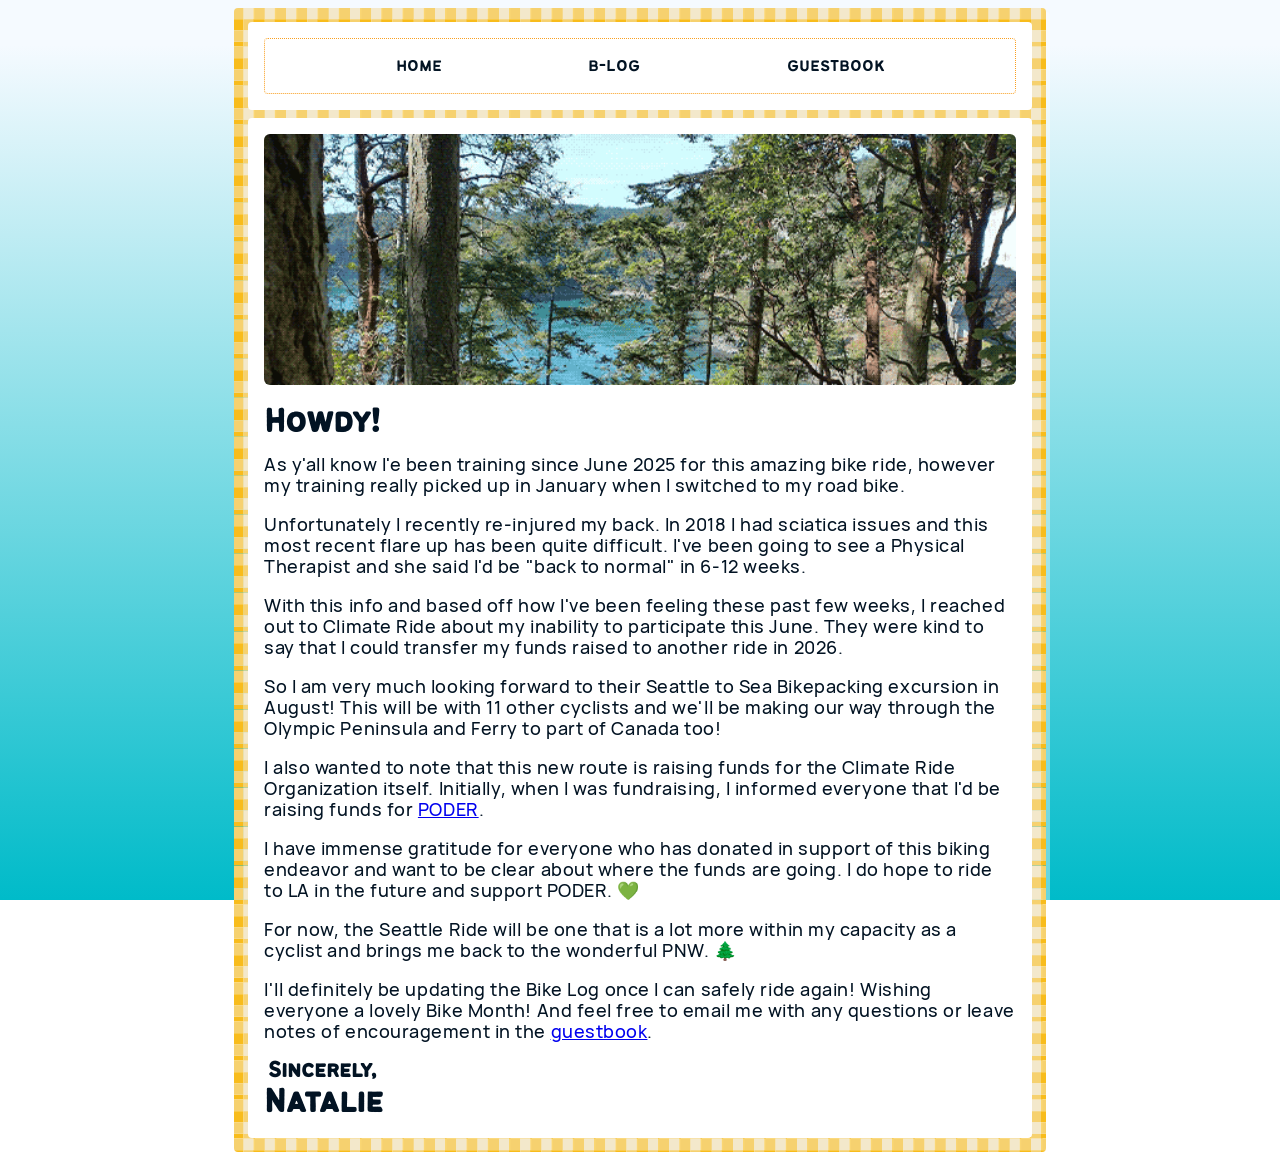
<file: index.html>
<!DOCTYPE html>
<html lang="en">
<head>
    <meta charset="UTF-8">
    <meta name="viewport" content="width=device-width, initial-scale=1.0">
    <link rel="stylesheet" href="style.css">
    <link rel="icon" type="image/x-icon" href="https://64.media.tumblr.com/c826e67a7e62efa187d883bcaf97ec1d/b70054f22ba99afe-d1/s250x400/e3855a04c83e1c8180e591c02a2f77cab9752898.gifv">
    <title>natalie bikes</title>
</head>
<body>

<div class="container letter">
    <div>
            <div class="nav">
                <a href="index.html">
                    <div>
                        home
                    </div>
                </a>
                <a href="log.html">
                    <div>
                        b-log
                    </div>
                </a>
                <a href="guestbook.html">
                    <div>
                        guestbook
                    </div>
                </a>
            </div>
        </div>
    <div>
        <img src="/images/pnw.png" alt="">
        <h2>Howdy!</h2>
        
        <p>
            As y'all know I'e been training since June 2025 for this amazing bike ride, however my training really picked up in January when I switched to my road bike. 
        </p>
        <p>
            Unfortunately I recently re-injured my back. In 2018 I had sciatica issues and this most recent flare up has been quite difficult. I've been going to see a Physical Therapist and she said I'd be "back to normal" in 6-12 weeks. 
        </p>
        <p>
            With this info and based off how I've been feeling these past few weeks, I reached out to Climate Ride about my inability to participate this June. They were kind to say that I could transfer my funds raised to another ride in 2026.   
        </p>
        <p>
            So I am very much looking forward to their Seattle to Sea Bikepacking excursion in August! This will be with 11 other cyclists and we'll be making our way through the Olympic Peninsula and Ferry to part of Canada too!
        </p>
        <p>
            I also wanted to note that this new route is raising funds for the Climate Ride Organization itself. Initially, when I was fundraising, I informed everyone that I'd be raising funds for <a href="https://podersf.org/" target="_blank">PODER</a>.
        </p> 
        <p>
            I have immense gratitude for everyone who has donated in support of this biking endeavor and want to be clear about where the funds are going. I do hope to ride to LA in the future and support PODER. 💚
        </p>
        <p>
            For now, the Seattle Ride will be one that is a lot more within my capacity as a cyclist and brings me back to the wonderful PNW. 🌲
        </p>
        <p>
            I'll definitely be updating the Bike Log once I can safely ride again! Wishing everyone a lovely Bike Month! And feel free to email me with any questions or leave notes of encouragement in the <a href="guestbook.html">guestbook</a>. 
        </p>
        
        <h3> Sincerely,</h3>
        <h2>Natalie</h2>
    </div>
</body>
</html>
</file>
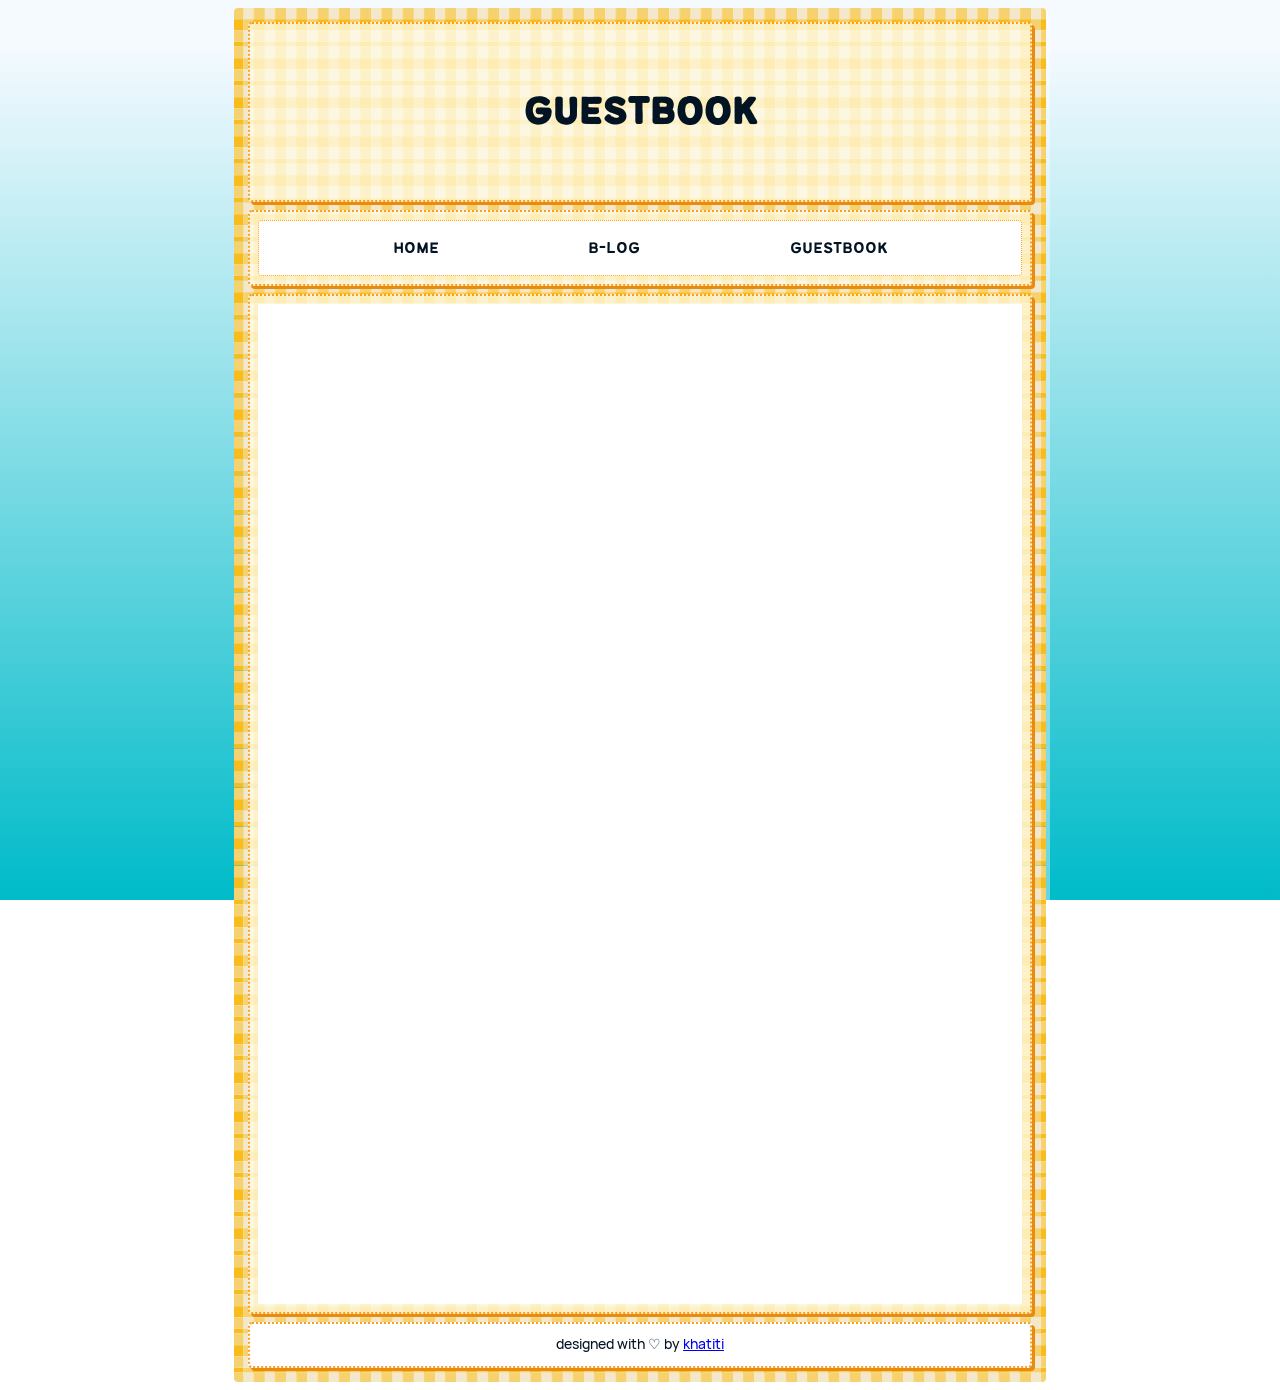
<file: guestbook.html>
<!DOCTYPE html>
<html lang="en">
<head>
    <meta charset="UTF-8">
    <meta name="viewport" content="width=device-width, initial-scale=1.0">
    <link rel="stylesheet" href="style.css">
    <link rel="icon" type="image/x-icon" href="https://64.media.tumblr.com/c826e67a7e62efa187d883bcaf97ec1d/b70054f22ba99afe-d1/s250x400/e3855a04c83e1c8180e591c02a2f77cab9752898.gifv">
    <title>guestbook</title>
</head>

<body>
    <div class="container">
        <div class="header">
            <h1>guestbook</h1>
        </div>
        <div>
            <div class="nav">
                <a href="index.html">
                    <div>
                        home
                    </div>
                </a>
                <a href="log.html">
                    <div>
                        b-log
                    </div>
                </a>
                <a href="guestbook.html">
                    <div>
                        guestbook
                    </div>
                </a>
            </div>
        </div>
        <div>
            <div class="guestbook" style="background-color: white; height: 1000px">
                <iframe src="https://nataliebikes.atabook.org/" width = "100%" height = "100%"  frameborder="0"></iframe>
            </div>
        </div>
        <div style="background-color: white; padding: 0;">
            <p style="text-align: center;">designed with &#x2661; by <a href="https://www.khatiti-harper.com/" target="_blank">khatiti</a></p>
        </div>
    </div>
</body>
</file>
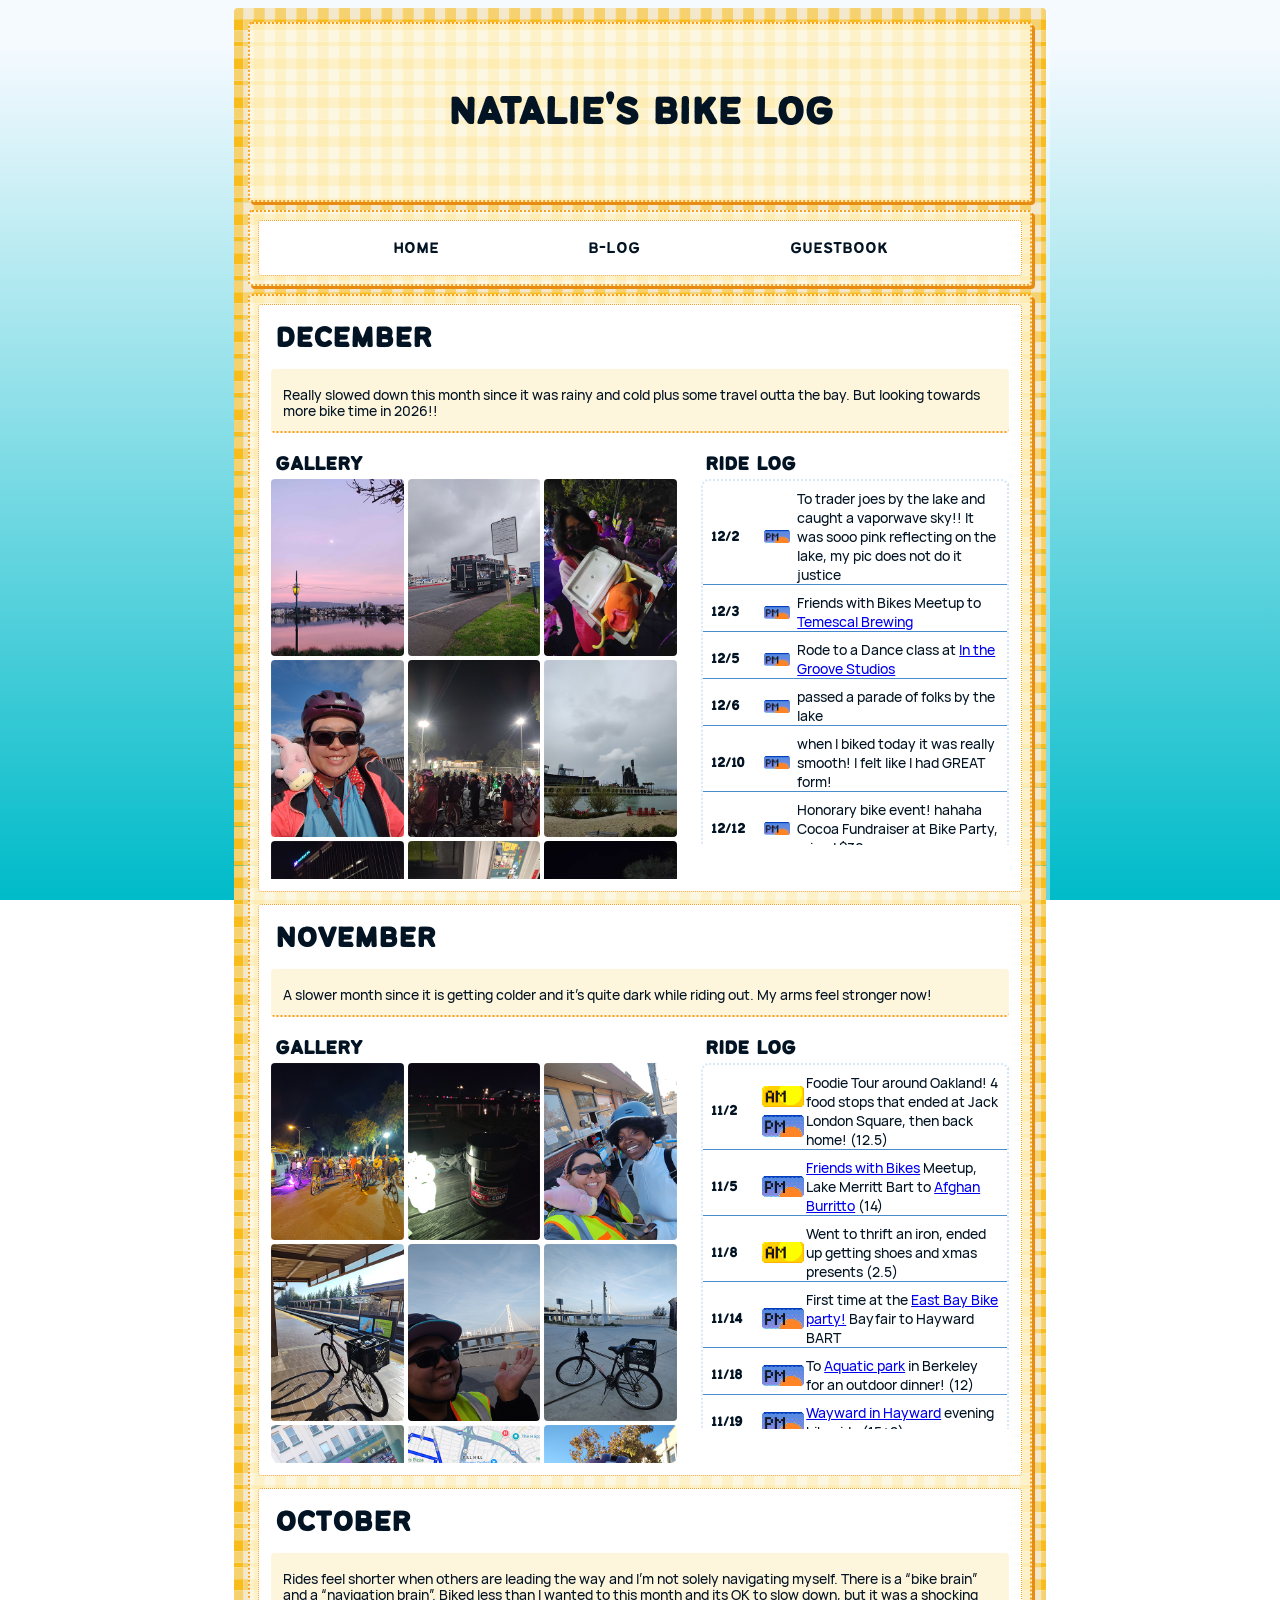
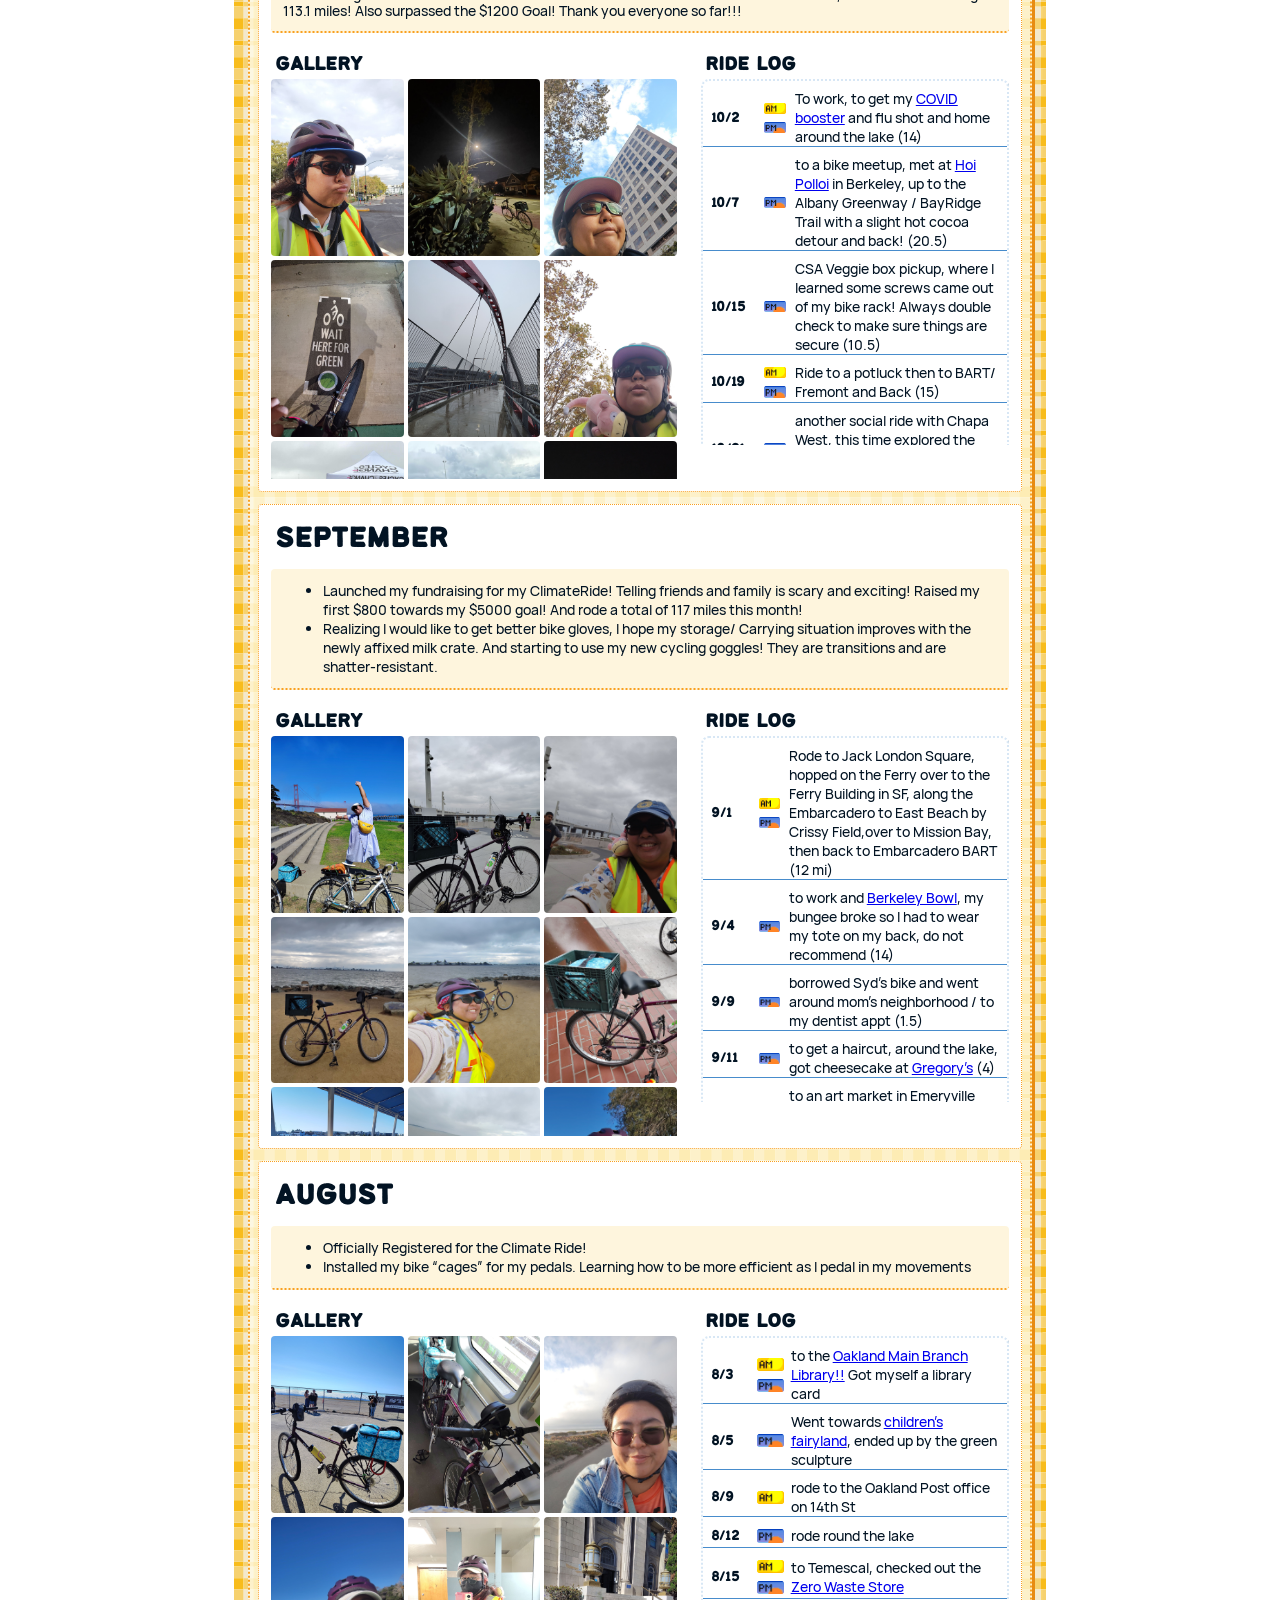
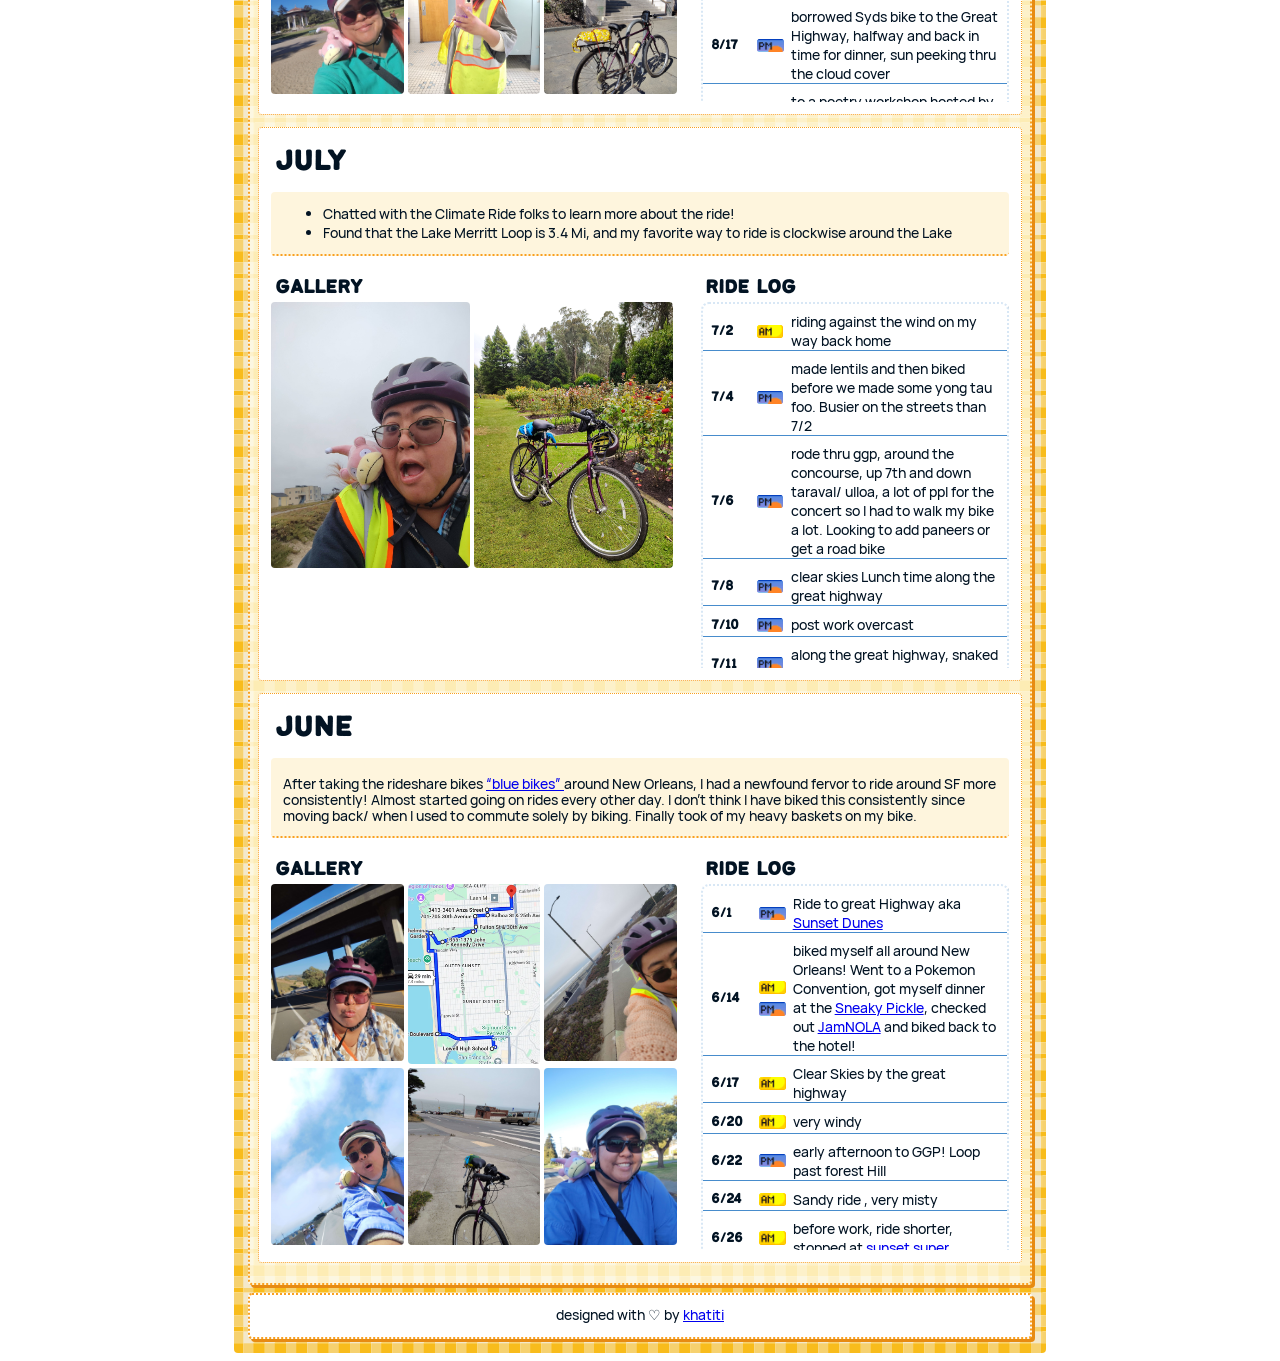
<file: log.html>
<!DOCTYPE html>
<html lang="en">
<head>
    <meta charset="UTF-8">
    <meta name="viewport" content="width=device-width, initial-scale=1.0">
    <link rel="stylesheet" href="style.css">
    <link rel="icon" type="image/x-icon" href="https://64.media.tumblr.com/c826e67a7e62efa187d883bcaf97ec1d/b70054f22ba99afe-d1/s250x400/e3855a04c83e1c8180e591c02a2f77cab9752898.gifv">
    <title>ride log</title>
</head>

<body>
    <div class="container">
        <div class="header">
            <h1>natalie's bike log</h1>
        </div>
        <div>
            <div class="nav">
                <a href="index.html">
                    <div>
                        home
                    </div>
                </a>
                <a href="log.html">
                    <div>
                        b-log
                    </div>
                </a>
                <a href="guestbook.html">
                    <div>
                        guestbook
                    </div>
                </a>
            </div>
        </div>
        
        <div>
            <div class="main blog">
                <div class="month" id="dec">
                    <h2>december</h2>
                    <div class="overview">
                        <p>Really slowed down this month since it was rainy and cold plus some travel outta the bay. But looking towards more bike time in 2026!!</p>
                    </div>
                    <div class="content">
                        <div class="galleryContainer">
                            <h3>gallery</h3>
                            <div class="gallery">
                                <img src="/images/log/dec/12-0.png" alt="">
                                <img src="/images/log/dec/12-1.png" alt="">
                                <img src="/images/log/dec/12-2.png" alt="">
                                <img src="/images/log/dec/12-3.png" alt="">
                                <img src="/images/log/dec/12-4.png" alt="">
                                <img src="/images/log/dec/12-5.png" alt="">
                                <img src="/images/log/dec/12-6.png" alt="">
                                <img src="/images/log/dec/12-9.jpg" alt="">
                                <img src="/images/log/dec/12-8.png" alt="">
                                
                            </div>
                        </div>
                        <div class="rideLog">
                            <h3 style="margin-bottom:4px;">ride log</h3>
                            <table>
                                <tr>
                                    <th>12/2</th> 
                                    <td><img src="/images/pixels/pm.png" alt=""></td>
                                    <td>To trader joes by the lake and caught a vaporwave sky!! It was sooo pink reflecting on the lake, my pic does not do it justice</td>
                                </tr>
                                <tr>
                                    <th>12/3</th>
                                    <td><img src="/images/pixels/pm.png" alt=""></td>
                                    <td>Friends with Bikes Meetup to <a href="https://www.temescalbrewing.com/"> Temescal Brewing </a></td>
                                </tr>
                                <tr>
                                    <th>12/5</th>
                                    <td><img src="/images/pixels/pm.png" alt=""></td>
                                    <td>Rode to a Dance class at <a href="https://inthegroovestudios.org/">In the Groove Studios</a></td>
                                </tr>
                                <tr>
                                    <th>12/6</th>
                                    <td><img src="/images/pixels/pm.png" alt=""></td>
                                    <td>passed a parade of folks by the lake</td>
                                </tr>
                                <tr>
                                    <th>12/10</th>
                                <td><img src="/images/pixels/pm.png" alt=""></td>
                                    <td>when I biked today it was really smooth! I felt like I had GREAT form!</td>
                                </tr>
                                <tr>
                                    <th>12/12</th>
                                <td><img src="/images/pixels/pm.png" alt=""></td>
                                    <td> Honorary bike event! hahaha Cocoa Fundraiser at Bike Party, raised $30</td>
                                </tr>
                                <tr>
                                    <th>12/24</th>
                                    <td><img src="/images/pixels/am.png" alt=""></td>
                                    <td>really quiet on the streets</td>
                                </tr>
                                <tr>
                                    <th>12/26</th>
                                    <td>
                                        <img src="/images/pixels/am.png" alt="">
                                        <img src="/images/pixels/pm.png" alt="">
                                    </td>
                                    <td>Rode to BART, to Mission Bay and then the Marina where I got soaked and called it and took the 30 Stockton bus back to downtown. Biking with soggy boots is no fun</td>
                                </tr>
                            </table>
                        </div>              
                    </div>
                </div>

                <div class="month" id="nov">
                    <h2>november</h2>
                    <div class="overview">
                        <p>A slower month since it is getting colder and it’s quite dark while riding out. My arms feel stronger now!</p>
                    </div>
                    <div class="content">
                        <div class="galleryContainer">
                            <h3>gallery</h3>
                            <div class="gallery">
                                <img src="/images/log/nov/11-1.png" alt="">
                                <img src="/images/log/nov/11-2.png" alt="">
                                <img src="/images/log/nov/11-3.png" alt="">
                                <img src="/images/log/nov/11-4.png" alt="">
                                <img src="/images/log/nov/11-5.png" alt="">
                                <img src="/images/log/nov/11-6.png" alt="">
                                <img src="/images/log/nov/11-7.png" alt="">
                                <img src="/images/log/dec/12-7.png" alt="">
                                <img src="/images/log/nov/11-9.png" alt="">
                            </div>
                        </div>
                        <div class="rideLog">
                            <h3 style="margin-bottom:4px;">ride log</h3>
                            <table>
                                <tr>
                                    <th>11/2</th> 
                                    <td>
                                        <img src="/images/pixels/am.png" alt="AM">
                                        <img src="/images/pixels/pm.png" alt="PM">
                                    </td>
                                    <td>Foodie Tour around Oakland! 4 food stops that ended at Jack London Square, then back home! (12.5)</td>
                                </tr>
                                <tr>
                                    <th>11/5</th>
                                    <td><img src="/images/pixels/pm.png" alt=""></td>
                                    <td><a href="https://www.fwboakland.com/">Friends with Bikes</a> Meetup, Lake Merritt Bart to <a href="https://www.afghanburrito.com/">Afghan Burritto</a> (14)</td>
                                </tr>
                                <tr>
                                    <th>11/8</th>
                                    <td><img src="/images/pixels/am.png" alt=""></td>
                                    <td>Went to thrift an iron, ended up getting shoes and xmas presents (2.5)
                                </td>
                                </tr>
                                <tr>
                                    <th>11/14</th>
                                    <td><img src="/images/pixels/pm.png" alt=""></td>
                                    <td>First time at the <a href="https://eastbaybikeparty.wordpress.com/"> East Bay Bike party!</a> Bayfair to Hayward BART </td>
                                </tr>
                                <tr>
                                    <th>11/18</th>
                                <td><img src="/images/pixels/pm.png" alt=""></td>
                                    <td>To <a href="https://berkeleyca.gov/community-recreation/parks-recreation/parks/aquatic-park"> Aquatic park</a> in Berkeley for an outdoor dinner! (12) </td>
                                </tr>
                                <tr>
                                    <th>11/19</th>
                                <td><img src="/images/pixels/pm.png" alt=""></td>
                                    <td>  <a href="https://bikeeastbay.org/event/wayward-in-hayward-monthly-social-ride-2/2026-03-18/">Wayward in Hayward</a> evening bike ride (15+2)</td>
                                </tr>
                                <tr>
                                    <th>11/21</th>
                                    <td><img src="/images/pixels/pm.png" alt=""></td>
                                    <td>  To chinatown for some bahn mi and boba with a buddy (2.5)</td>
                                </tr>
                                <tr>
                                    <th>11/23</th>
                                    <td><img src="/images/pixels/pm.png" alt=""></td>
                                    <td>  Scavenger hunt around Hayward, pitstop for Pupusas </td>
                                </tr>
                                <tr>
                                    <th>11/24</th>
                                    <td><img src="/images/pixels/pm.png" alt=""></td>
                                    <td> Veggie Drop off, loop around the lake (3.5) </td>
                                </tr>
                                <tr>
                                    <th>11/30</th>
                                    <td><img src="/images/pixels/pm.png" alt=""></td>
                                    <td>to Yerba Buena Island and back, very cold and loud  </td>
                                </tr>
                            </table>
                        </div>              
                    </div>
                </div>

                <div class="month" id="oct">
                    <h2>october</h2>
                    <div class="overview">
                        <p>Rides feel shorter when others are leading the way and I’m not solely navigating myself. There is a “bike brain” and a “navigation brain”. Biked less than I wanted to this month and its OK to slow down, but it was a shocking 113.1 miles! Also surpassed the $1200 Goal! Thank you everyone so far!!!</p>
                    </div>
                    <div class="content">
                        <div class="galleryContainer">
                            <h3>gallery</h3>
                            <div class="gallery">
                                <img src="/images/log/oct/10-2.png" alt="">
                                <img src="/images/log/oct/10-15.3.png" alt="">
                                <img src="/images/log/oct/10-15.png" alt="">
                                <img src="/images/log/oct/10-19.2.png" alt="">
                                <img src="/images/log/oct/10-25.1.png" alt="">
                                <img src="/images/log/oct/10-25.4.png" alt="">
                                <img src="/images/log/oct/10-25.5.png" alt="">
                                <img src="/images/log/oct/10-25.6.png" alt="">
                                <img src="/images/log/oct/AlbanyBulb.png" alt="">
                            </div>
                        </div>
                    <div class="rideLog">
                        <h3 style="margin-bottom:4px;">ride log</h3>
                        <table>
                            <tr>
                                <th>10/2</th>
                                <td>
                                    <img src="/images/pixels/am.png" alt="AM">
                                    <img src="/images/pixels/pm.png" alt="PM">
                                </td>
                                <td> To work, to get my <a href="https://thesicktimes.org/2026/02/27/comic-reasons-to-wear-a-mask-in-2026/"> COVID booster</a> and flu shot and home around the lake (14)</td>
                            </tr>
                            <tr>
                                <th>10/7</th>
                                <td><img src="/images/pixels/pm.png" alt=""></td>
                                <td>to a bike meetup, met at <a href="https://hoipolloibrewing.com/">Hoi Polloi</a> in Berkeley, up to the Albany Greenway / BayRidge Trail with a slight hot cocoa detour and back! (20.5)</td>
                            </tr>
                            <tr>
                                <th>10/15</th>
                                <td><img src="/images/pixels/pm.png" alt=""></td>
                                <td>CSA Veggie box pickup, where I learned some screws came out of my bike rack! Always double check to make sure things are secure (10.5)
                            </td>
                            </tr>
                            <tr>
                                <th>10/19</th>
                                <td>
                                    <img src="/images/pixels/am.png" alt="AM">
                                    <img src="/images/pixels/pm.png" alt="PM">
                                </td>
                                <td>Ride to a potluck then to BART/ Fremont and Back (15)</td>
                            </tr>
                            <tr>
                                <th>10/21</th>
                            <td><img src="/images/pixels/pm.png" alt=""></td>
                                <td>another social ride with Chapa West, this time explored the Ohlone Greenway up past Albany and back (22.2) </td>
                            </tr>
                            <tr>
                                <th>10/25</th>
                            <td>
                                <img src="/images/pixels/am.png" alt="AM">
                                <img src="/images/pixels/pm.png" alt="PM">
                            </td>
                                <td> IN THE RAIN! <a href="https://cyclesofchange.org/"> Cycles of Change</a>Fundraiser by the Albany Bulb! Got soaked on the ride there and dried off on the way back (27.4)</td>
                            </tr>
                            <tr>
                                <th>10/30</th>
                                <td><img src="/images/pixels/pm.png" alt=""></td>
                                <td> <a href="https://www.mandelapartners.org/csa"> Veggie Drop off</a>, loop around the lake (3.5) </td>
                            </tr>
                        </table>
                    </div>
                    </div>
                </div>
                <div class="month" id="sep">
                    <h2>september</h2>
                    <div class="overview">
                        <ul>
                            <li>
                                Launched my fundraising for my ClimateRide! Telling friends and family is scary and exciting! Raised my first $800 towards my $5000 goal! And rode a total of 117 miles this month!
                            </li>
                            <li>
                                Realizing I would like to get better bike gloves, I hope my storage/ Carrying situation improves with the newly affixed milk crate. And starting to use my new cycling goggles! They are transitions and are shatter-resistant. 
                            </li>
                        </ul>
                    </div>
                    <div class="content">
                        <div class="galleryContainer">
                            <h3>gallery</h3>
                            <div class="gallery">
                                <img src="/images/log/sept/GoldenGateBridge.jpg" alt="">
                                <img src="/images/log/sept/BayBridge2.jpg" alt="">
                                <img src="/images/log/sept/BayBridge3.jpg" alt="">
                                <img src="/images/log/sept/EmeryPoint.jpg" alt="">
                                <img src="/images/log/sept/EmeryPoint2.jpg" alt="">
                                <img src="/images/log/sept/MilkCrate.jpg" alt="">
                                <img src="/images/log/sept/FerrytoSF.jpg" alt="">
                                <img src="/images/log/sept/Richmond.jpg" alt="">
                                <img src="/images/log/sept/SomewhereInOakland.jpg" alt="">
                            </div>
                        </div>
                        <div class="rideLog">
                            <h3 style="margin-bottom: 4px;">ride log</h3>
                            <table>
                                <tr> 
                                    <th>9/1</th>
                                    <td>
                                        <img src="/images/pixels/am.png" alt="AM">
                                        <img src="/images/pixels/pm.png" alt="PM">
                                    </td>
                                    <td> Rode to Jack London Square, hopped on the Ferry over to the Ferry Building in SF, along the Embarcadero to East Beach by Crissy Field,over to Mission Bay, then back to Embarcadero BART (12 mi)</td>
                                </tr>
                                <tr>
                                    <th>9/4</th>
                                    <td><img src="/images/pixels/pm.png" alt=""></td>
                                    <td>to work and <a href="https://www.berkeleybowl.com/">Berkeley Bowl</a>, my bungee broke so I had to wear my tote on my back, do not recommend (14)</td>
                                </tr>
                                <tr>
                                    <th>9/9</th>
                                    <td><img src="/images/pixels/pm.png" alt=""></td>
                                    <td> borrowed Syd's bike and went around mom's neighborhood / to my dentist appt (1.5)</td>
                                </tr>
                                <tr>
                                    <th>9/11</th>
                                    <td><img src="/images/pixels/pm.png" alt=""></td>
                                    <td>to get a haircut, around the lake, got cheesecake at <a href="https://gregorysgourmetdesserts.com/"> Gregory’s</a> (4)</td>
                                </tr>
                                <tr>
                                    <th>9/13</th>
                                    <td><img src="/images/pixels/pm.png" alt=""></td>
                                    <td>to an art market in Emeryville and back with a full bag of craft items (12)</td>
                                </tr>
                                <tr>
                                    <th>9/17</th>
                                    <td><img src="/images/pixels/pm.png" alt=""></td>
                                    <td>to Emeryville Office Depot & Back for work (8)</td>
                                </tr>
                                <tr>
                                    <th>9/22</th>
                                    <td><img src="/images/pixels/pm.png" alt=""></td>
                                    <td> Just a loop around the Lake + some adventuring up and back to piedmont (6)
                                </td>
                                </tr>
                                <tr>
                                    <th>9/24</th>
                                    <td><img src="/images/pixels/pm.png" alt=""></td>
                                    <td> Lake Loop, detour to the Post Office, <a href="https://gardensatlakemerritt.org/"> Lake Merritt Gardens</a>, <a href="https://www.myarizmendiorder.com/"> Arizmendi</a>, where they give a discount to folks who bike in! (4) </td>
                                </tr>
                                <tr>
                                    <th>9/26</th>
                                    <td><img src="/images/pixels/pm.png" alt=""></td>
                                    <td>   to Biketopia clinic, where I got zip ties to affix a crate to my bike rack, then the Lake Merritt <a href="https://www.instagram.com/dayslikethis.oakland/"> Dance Party</a> and back! (12) </td>
                                </tr>
                                <tr>
                                    <th>9/28</th>
                                    <td><img src="/images/pixels/am.png" alt=""><img src="/images/pixels/pm.png" alt=""></td>
                                    <td>  to MacArthur BART to Yerba Buena Island, then Richmond BART and back, hosted by <a href="https://bikeeastbay.org/about/"> Bike East Bay!</a> This was my longest ride in the Bay to date! ( 40 mi)
                                </td>
                                </tr>
                                <tr>
                                    <th>9/30</th>
                                    <td><img src="/images/pixels/pm.png" alt=""></td>
                                    <td>  Lake ride (3.5)</td>
                                </tr>
                            </table>
                        </div>
                    </div>
                </div>
                <div class="month" id="aug">
                    <h2>august</h2>
                    <div class="overview">
                        <ul>
                            <li>Officially Registered for the Climate Ride!</li>
                            <li>Installed my bike “cages” for my pedals. Learning how to be more efficient as I pedal in my movements</li>
                        </ul>
                    </div>
                    <div class="content">
                        <div class="galleryContainer">
                            <h3>gallery</h3>
                            <div class="gallery">
                                <img src="/images/log/aug/aug-1.jpg" alt="bike selfie">
                                <img src="/images/log/aug/aug-2.jpg" alt="bike selfie">
                                <img src="/images/log/aug/aug-3.jpg" alt="bike selfie">
                                <img src="/images/log/aug/aug-4.jpg" alt="bike selfie">
                                <img src="/images/log/aug/aug-5.jpg" alt="bike selfie">
                                <img src="/images/log/aug/aug-6.jpg" alt="bike selfie">
                            </div>
                        </div>
                        <div class="rideLog">
                            <h3 style="margin-bottom: 4px;">ride log</h3>
                            <table>
                                <tr>
                                    <th>8/3</th>
                                    <td>
                                        <img src="/images/pixels/am.png" alt="AM">
                                        <img src="/images/pixels/pm.png" alt="PM">
                                    </td>
                                    <td> to the <a href="https://oaklandlibrary.org/"> Oakland Main Branch Library!!</a> Got myself a library card</td>
                                </tr>
                                <tr>
                                    <th>8/5</th>
                                    <td><img src="/images/pixels/pm.png" alt="PM"></td>
                                    <td>Went towards <a href="https://fairyland.org/"> children’s fairyland</a>, ended up by the green sculpture</td>
                                </tr>
                                <tr>
                                    <th>8/9</th>
                                    <td><img src="/images/pixels/am.png" alt="AM"></td>
                                    <td>rode to the Oakland Post office on 14th St</td>
                                </tr>
                                <tr>
                                    <th>8/12</th>
                                    <td><img src="/images/pixels/pm.png" alt="PM"></td>
                                    <td>rode round the lake</td>
                                </tr>
                                <tr>
                                    <th>8/15</th>
                                    <td>
                                        <img src="/images/pixels/am.png" alt="AM">
                                        <img src="/images/pixels/pm.png" alt="PM">
                                    </td>
                                    <td>to Temescal, checked out the <a href="https://reuprefills.org/"> Zero Waste Store</a> </td>
                                </tr>
                                <tr>
                                    <th>8/17</th>
                                    <td>
                                        <img src="/images/pixels/pm.png" alt="PM">
                                    </td>
                                    <td>borrowed Syds bike to the Great Highway, halfway and back in time for dinner, sun peeking thru the cloud cover</td>
                                </tr>
                                <tr>
                                    <th>8/21</th>
                                    <td><img src="/images/pixels/pm.png" alt="PM"></td>
                                    <td> to a poetry workshop hosted by <a href="https://batherslibrary.cargo.site/"> Bathers</a> </td>
                                </tr>
                                <tr>
                                    <th>8/22</th>
                                    <td><img src="/images/pixels/pm.png" alt="PM"></td>
                                    <td> PM and it’s still bright at 7PM, <a href="https://www.instagram.com/the_lumpialady/" Lumpia Ladies</a> and Dancing by the Lake </td>
                                </tr>
                                <tr>
                                    <th>8/24</th>
                                    <td><img src="/images/pixels/pm.png" alt="PM"></td>
                                    <td>to Jack London Square, took the <a href="https://sanfranciscobayferry.com/routes-schedules/oakland-alameda-water-shuttle/"> free Water shuttle</a>, biked around Alameda to the <a href="https://www.capeandcowlcomics.com/cape-and-cowl-con"> Cape anc Cowl Convention</a>, stowed my sad garlic fries home to make them better
                                </td>
                                </tr>
                                <tr>
                                    <th>8/25</th>
                                    <td><img src="/images/pixels/pm.png" alt="PM"></td>
                                    <td>got some bike pedal cages and an inner tube from <a href="https://kingkog.bigcartel.com/"> King Kog </a> </td>
                                </tr>
                                <tr>
                                    <th>8/21</th>
                                    <td><img src="/images/pixels/pm.png" alt="PM"></td>
                                    <td>  did 13 miles in 2 hrs had 3 longer breaks, from Dublin/ Pleasanton BART to Bayfair. Very dusty and not the best air quality so late in the day, we started at 5PM!</td>
                                </tr>
                            </table>
                        </div>
                    </div>
                </div>

                <div class="month" id="jul">
                    <h2>july</h2>
                    <div class="overview">
                        <ul>
                            <li>Chatted with the Climate Ride folks to learn more about the ride!</li>
                            <li>Found that the Lake Merritt Loop is 3.4 Mi, and my favorite way to ride is clockwise around the Lake</li>
                        </ul>
                    </div>
                    <div class="content">
                        <div class="galleryContainer">
                            <h3>gallery</h3>
                            <div class="gallery">
                                <img src="/images/log/july/july-1.jpg" alt="bike selfie">
                                <img src="/images/log/july/july-2.jpg" alt="bike selfie">
                            </div>
                        </div>
                        <div class="rideLog">
                            <h3 style="margin-bottom: 4px;">ride log</h3>
                            <table>
                                <tr>
                                    <th>7/2</th>
                                    <td><img src="/images/pixels/am.png" alt="icon with orange sun on blue background, text reads AM"></td>
                                    <td>riding against the wind on my way back home</td>
                                </tr>
                                <tr>
                                    <th>7/4</th>
                                    <td><img src="/images/pixels/pm.png" alt="icon with orange sun on blue background, text reads PM"></td>
                                    <td>made lentils and then biked before we made some yong tau foo. Busier on the streets than 7/2</td>
                                </tr>
                                <tr>
                                    <th>7/6</th>
                                    <td><img src="/images/pixels/pm.png" alt="icon with orange sun on blue background, text reads PM"></td>
                                    <td>rode thru ggp, around the concourse, up 7th and down taraval/ ulloa, a lot of ppl for the concert so I had to walk my bike a lot. Looking to add paneers or get a road bike</td>
                                </tr>
                                <tr>
                                    <th>7/8</th>
                                    <td><img src="/images/pixels/pm.png" alt="icon with orange sun on blue background, text reads PM"></td>
                                    <td>clear skies Lunch time along the great highway</td>
                                </tr>
                                <tr>
                                    <th>7/10</th>
                                    <td><img src="/images/pixels/pm.png" alt="icon with orange sun on blue background, text reads PM"></td>
                                    <td>post work overcast</td>
                                </tr>
                                <tr>
                                    <th>7/11</th>
                                    <td><img src="/images/pixels/pm.png" alt="icon with orange sun on blue background, text reads PM"></td>
                                    <td>along the great highway, snaked thru GGP to get to the richmond</td>
                                </tr>
                                <tr>
                                    <th>7/12</th>
                                    <td><img src="/images/pixels/pm.png" alt="icon with orange sun on blue background, text reads PM"><img src="/images/pixels/pm.png" alt="icon with orange sun on blue background, text reads PM"></td>
                                    <td>evening Ride</td>
                                </tr>
                                <tr>
                                    <th>7/14</th>
                                    <td><img src="/images/pixels/am.png" alt="icon with orange sun on blue background, text reads AM"></td>
                                    <td>very foggy</td>
                                </tr>
                                <tr>
                                    <th>7/16</th>
                                    <td><img src="/images/pixels/pm.png" alt="icon with orange sun on blue background, text reads PM"></td>
                                    <td>I pushed myself and i think made my knee worse</td>
                                </tr>
                                <tr>
                                    <th>7/18</th>
                                    <td><img src="/images/pixels/am.png" alt="icon with orange sun on blue background, text reads AM"></td>
                                    <td>ride along the Great Highway</td>
                                </tr>
                                <tr>
                                    <th>7/21</th>
                                    <td><img src="/images/pixels/pm.png" alt="icon with orange sun on blue background, text reads PM"></td>
                                    <td> to the hardware store, aquired a scale for baking and stopped by the <a href="https://www.oaklandca.gov/Community/Parks-Facilities/Rent-a-Facility-or-Park/Morcom-Rose-Garden"> Morcom Rose Garden!</a> </td>
                                </tr>
                                <tr>
                                    <th>7/25</th>
                                    <td><img src="/images/pixels/pm.png" alt="icon with orange sun on blue background, text reads PM"></td>
                                    <td>Ride to Berkeley and back around the lake, GPS took me thru piedmont</td>
                                </tr>
                                <tr>
                                    <th>7/28</th>
                                    <td><img src="/images/pixels/am.png" alt="icon with orange sun on blue background, text reads AM"></td>
                                    <td>Ride around the lake</td>
                                </tr>
                            </table>
                        </div>
                    </div>
                </div>

                <div class="month" id="jun">
                    <h2>june</h2>
                    <div class="overview">
                        <p>
                            After taking the rideshare bikes <a href="https://bluebikesnola.com/"> “blue bikes” </a> around New Orleans, I had a newfound fervor to ride around SF more consistently! Almost started going on rides every other day. I don’t think I have biked this consistently since moving back/ when I used to commute solely by biking. Finally took of my heavy baskets on my bike.
                        </p>
                    </div>
                    <div class="content">
                        <div class="galleryContainer">
                            <h3>gallery</h3>
                            <div class="gallery">
                                <img src="/images/log/june/june (1).jpg" alt="bike selfie">
                                <img src="/images/log/june/june (1).webp" alt="bike selfie">
                                <img src="/images/log/june/june (3).jpg" alt="bike selfie">
                                <img src="/images/log/june/june (4).jpg" alt="bike selfie">
                                <img src="/images/log/june/june (5).jpg" alt="bike selfie">
                                <img src="/images/log/june/june (2).jpg" alt="bike selfie">
                            </div>
                        </div>
                        <div class="rideLog">
                            <h3 style="margin-bottom: 4px;">ride log</h3>
                            <table>
                                <tr>
                                    <th>6/1</th>
                                    <td><img src="/images/pixels/pm.png" alt="icon with orange sun on blue background, text reads PM"></td>
                                    <td>Ride to great Highway aka <a href="https://sfrecpark.org/1555/Sunset-Dunes">Sunset Dunes </a> </td>
                                </tr>
                                <tr>
                                    <th>6/14</th>
                                    <td>
                                        <img src="/images/pixels/am.png" alt="icon with yellow sun on orange background, text reads am">
                                        <img src="/images/pixels/pm.png" alt="pm">
                                    </td>
                                    <td>biked myself all around New Orleans! Went to a Pokemon Convention, got myself dinner at the <a href="https://yousneakypickle.com/"> Sneaky Pickle</a>, checked out <a href="https://jamnola.com/"> JamNOLA</a> and biked back to the hotel!</td>
                                </tr>
                                <tr>
                                    <th>6/17</th>
                                    <td><img src="/images/pixels/am.png" alt="am"></td>
                                    <td>Clear Skies by the great highway</td>
                                </tr>
                                <tr>
                                    <th>6/20</th>
                                    <td><img src="/images/pixels/am.png" alt="AM"></td>
                                    <td>very windy</td>
                                </tr>
                                <tr>
                                    <th>6/22</th>
                                    <td><img src="/images/pixels/pm.png" alt="PM"></td>
                                    <td>early afternoon to GGP! Loop past forest Hill</td>
                                </tr>
                                <tr>
                                    <th>6/24</th>
                                    <td><img src="/images/pixels/am.png" alt="AM"></td>
                                    <td>Sandy ride , very misty</td>
                                </tr>
                                <tr>
                                    <th>6/26</th>
                                    <td><img src="/images/pixels/am.png" alt="AM"></td>
                                    <td>before work, ride shorter, stopped at <a href="https://share.google/QSditM0cSr5gIi3Yv"> sunset super</a> </td>
                                </tr>
                                <tr>
                                    <th>6/28</th>
                                    <td><img src="/images/pixels/pm.png" alt="PM"></td>
                                    <td>afternoon PM ocean beach to lands end! took a quick break, down anza for 10 ish blocks, and the back along the great highway</td>
                                </tr>
                            </table>
                        </div>
                    </div>
                </div>
            </div>
        </div>
        <div style="background-color: white; padding: 0;">
            <p style="text-align: center;">designed with &#x2661; by <a href="https://www.khatiti-harper.com/" target="_blank">khatiti</a></p>
        </div>
    </div>
</div>
</div>
</body>
</html>
</file>
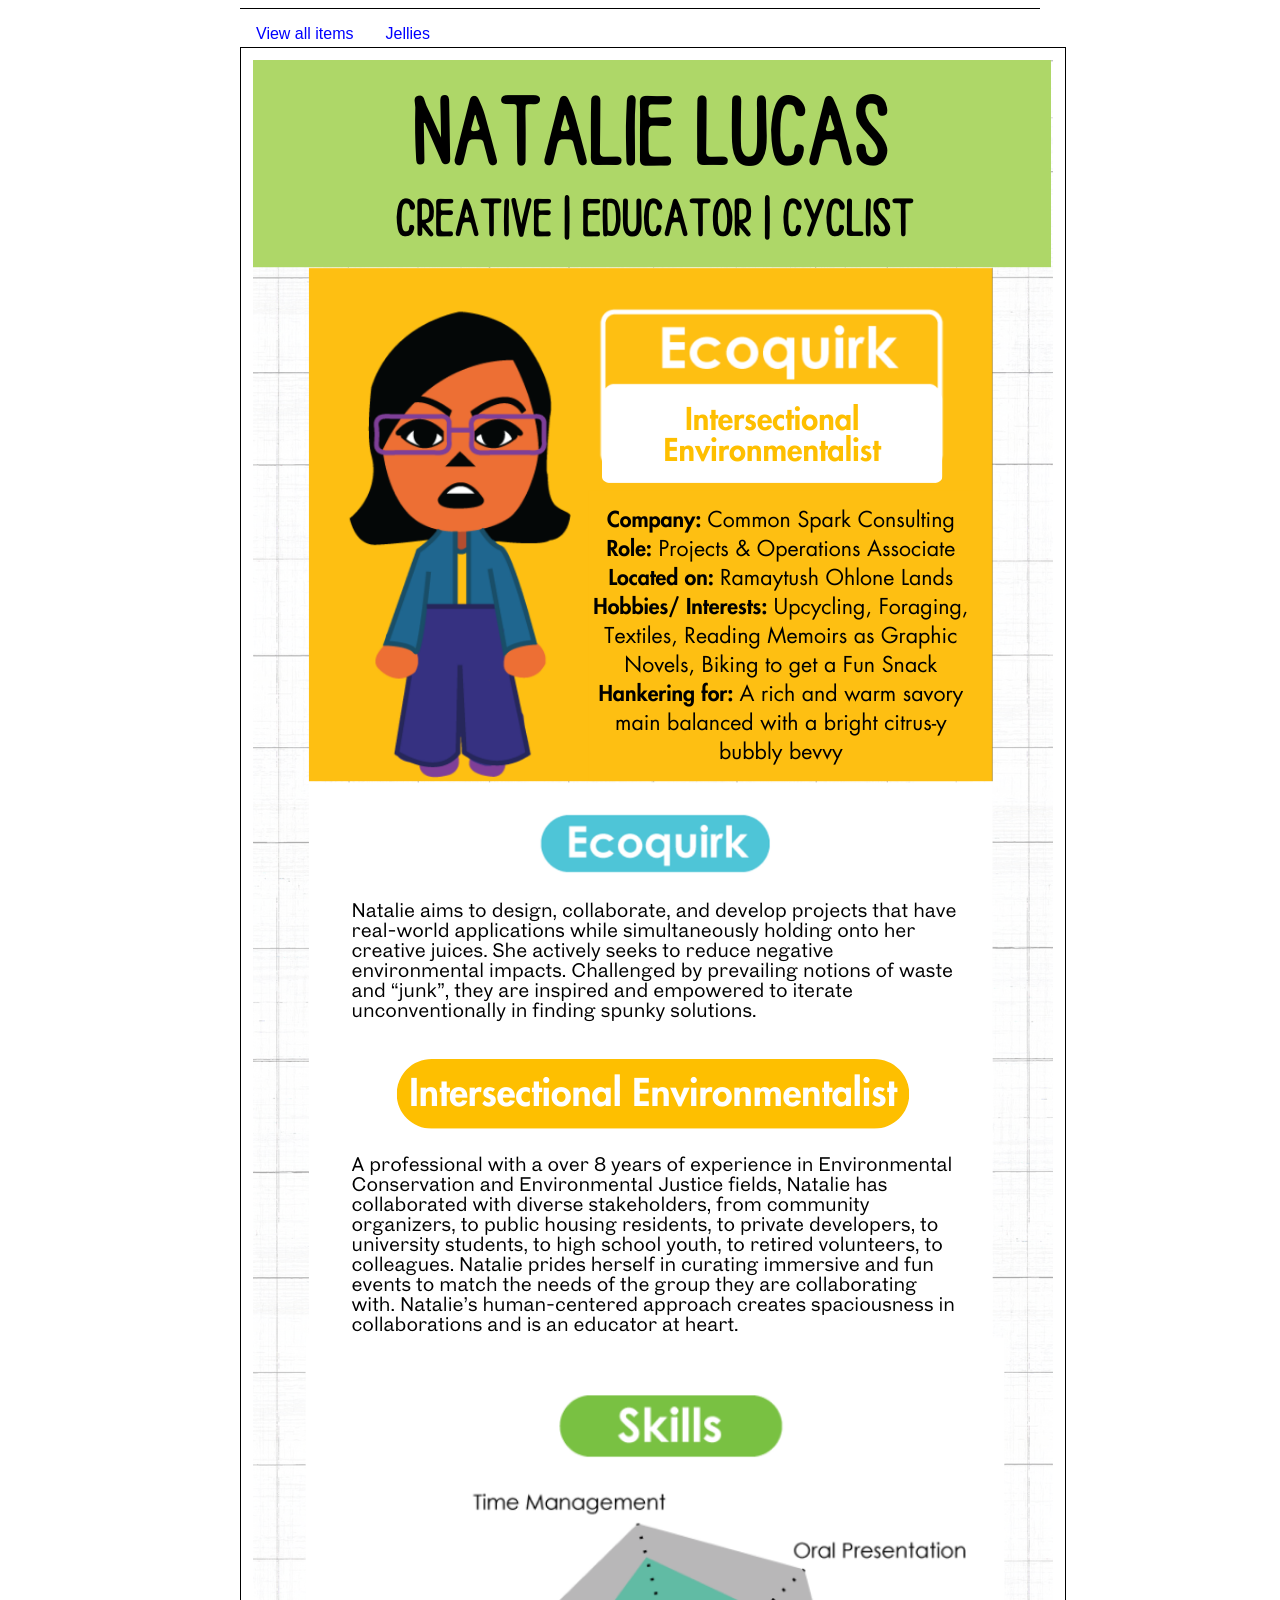
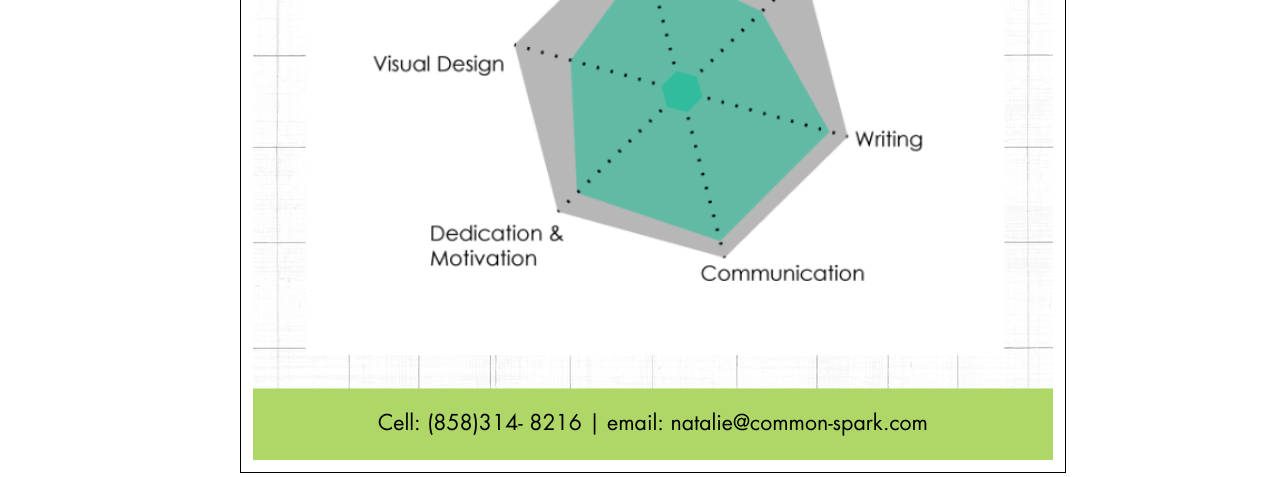
<file: jelly/about.html>
<!DOCTYPE html>
<html>
  <head>
    <meta charset="UTF-8">
    <meta name="viewport" content="width=device-width, initial-scale=1.0">
    <title>neopets test</title>
    <!-- The style.css file allows you to change the look of your web pages.
         If you include the next line in all your web pages, they will all share the same look.
         This makes it easier to make new pages for your site. -->
    <link href="style.css" rel="stylesheet" type="text/css" media="all">
</head>

<body>
    
    <div class="wrapper">

    
        
    
        <!-- Filters -->
        <div class="flexBox">
            <div> 
                <a href="index.html">View all items</a> 
            </div>
            <div>  
                <a href="empty.com">Jellies</a> 
            </div>
        </div>
        <a href="empty.com"><img src="images/NL-infographic-2025.png"></a>
      

        <body>

        </body>

</div>

</body>
</file>
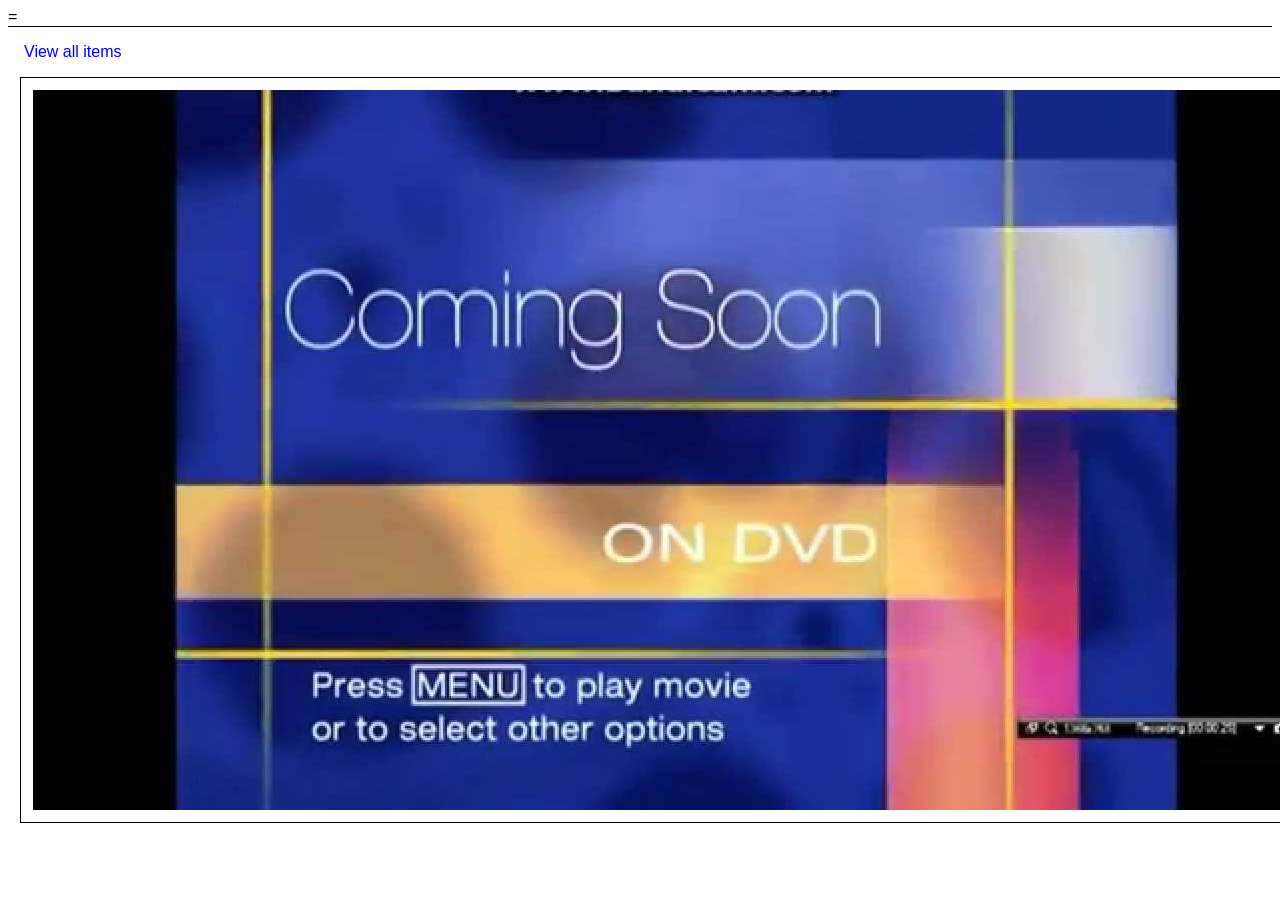
<file: jelly/comingsoon.html>
<!DOCTYPE html>
<html>
  <head>
    
    <meta charset="UTF-8">
    <meta name="viewport" content="width=device-width, initial-scale=1.0">
    <title>coming soon</title>
    <!-- The style.css file allows you to change the look of your web pages.
         If you include the next line in all your web pages, they will all share the same look.
         This makes it easier to make new pages for your site. -->
    <link href="style.css" rel="stylesheet" type="text/css" media="all">
</head>

<body>
    
  
    =
        <!-- Filters -->
        <div class="flexBox">
            <div> 
                <a href="index.html">View all items</a> 
            </div>
      
        </div>
    
        <!-- Shop Tiles -->
        <div class="shopGrid">
    
        <div> <a href=""><img src="images/comingsoon.jpg"></a>
            

</body>
</file>
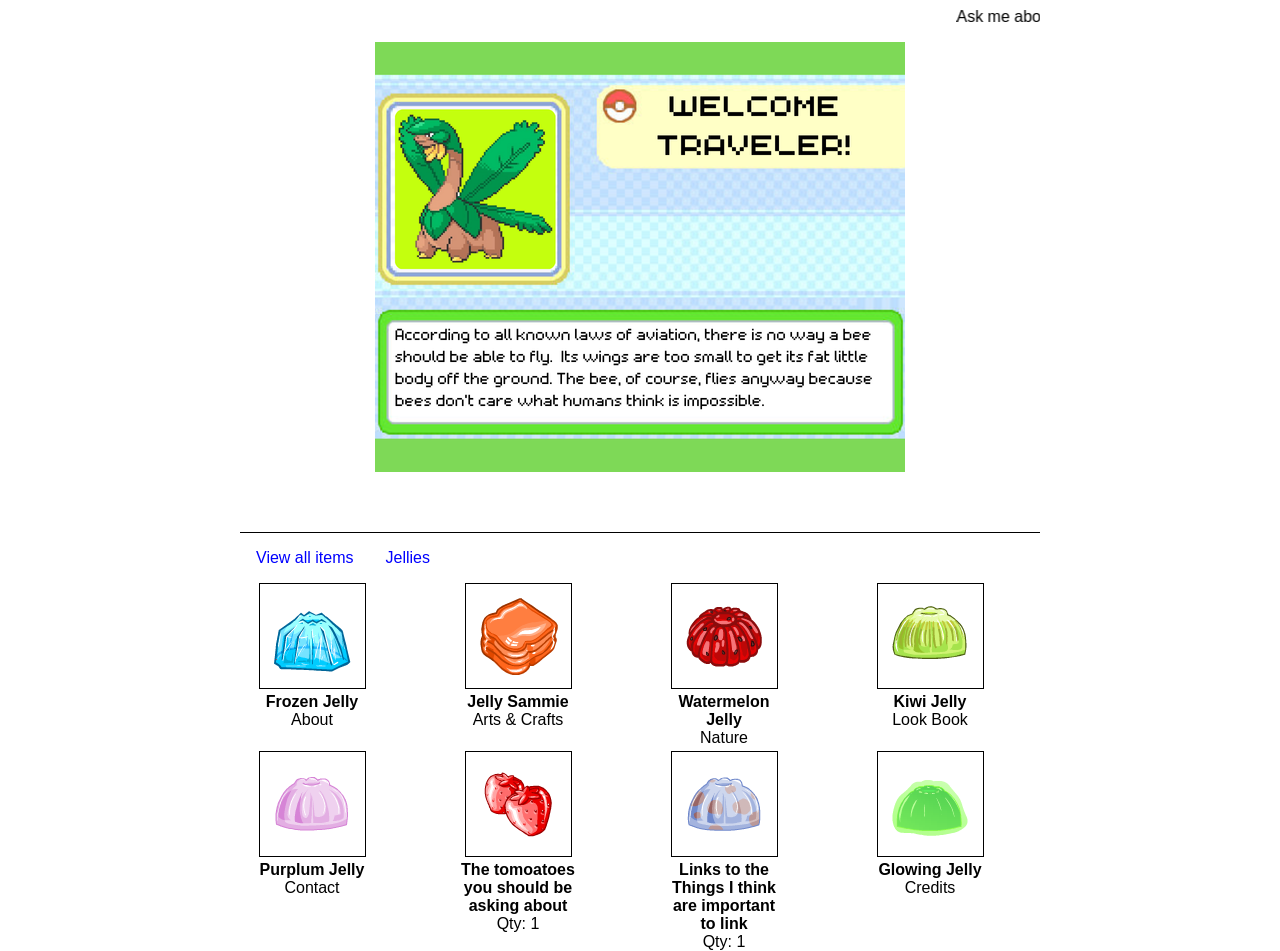
<file: jelly/home.html>
<!DOCTYPE html>
<html>
  <head>
    
    <meta charset="UTF-8">
    <meta name="viewport" content="width=device-width, initial-scale=1.0">
    <title>neopets test</title>
    <!-- The style.css file allows you to change the look of your web pages.
         If you include the next line in all your web pages, they will all share the same look.
         This makes it easier to make new pages for your site. -->
    <link href="style.css" rel="stylesheet" type="text/css" media="all">
</head>

<body>
    
    <div class="wrapper">

       <header> <marquee> Ask me about my tomatoes </marquee></header>

        <!-- Shopkeeper -->
        <div class="shopkeeperText">
           
        </div>
        
        <img src="images/shopkeeper.png" class="headerImage">
        
        <!-- Filters -->
        <div class="flexBox">
            <div> 
                <a href="index.html">View all items</a> 
            </div>
            <div>  
                <a href="comingsoon.html">Jellies</a> 
            </div>
        </div>
    
        <!-- Shop Tiles -->
        <div class="shopGrid">
    
        <div> <a href="about.html"><img src="images/frozen-jel.png"></a>
            <br> <b>Frozen Jelly</b> 
            <br> About</div>

        <div> <a href="comingsoon.html"><img src="images/sandwich-jel.png"></a>
            <br> <b>Jelly Sammie</b> 
            <br> Arts & Crafts</div>

        <div> <a href="comingsoon.html"><img src="images/watermelon-jel.png"></a>
            <br> <b>Watermelon Jelly</b> 
            <br> Nature</div>

        <div> <a href="empty.com"><img src="images/kiwi-jel.png"></a>
            <br> <b>Kiwi Jelly</b> 
            <br> Look Book</div>

        <div> <a href="comingsoon.html"><img src="images/purplum-jel.png"></a>
            <br> <b>Purplum Jelly</b> 
            <br> Contact </div>

            <div> <a href="tomatoes.html"><img src="images/strawb-jel.png"></a>
                <br> <b>The tomoatoes you should be asking about </b> 
                <br> Qty: 1</div>

        <div> <a href="comingsoon.html"><img src="images/chokato-jel.png"></a>
            <br> <b>Links to the Things I think are important to link</b> 
            <br> Qty: 1</div>

            <div> <a href="comingsoon.html"><img src="images/glowing-jel.png"></a>
                <br> <b>Glowing Jelly</b> 
                <br> Credits</div>
    </div>

</body>
</file>
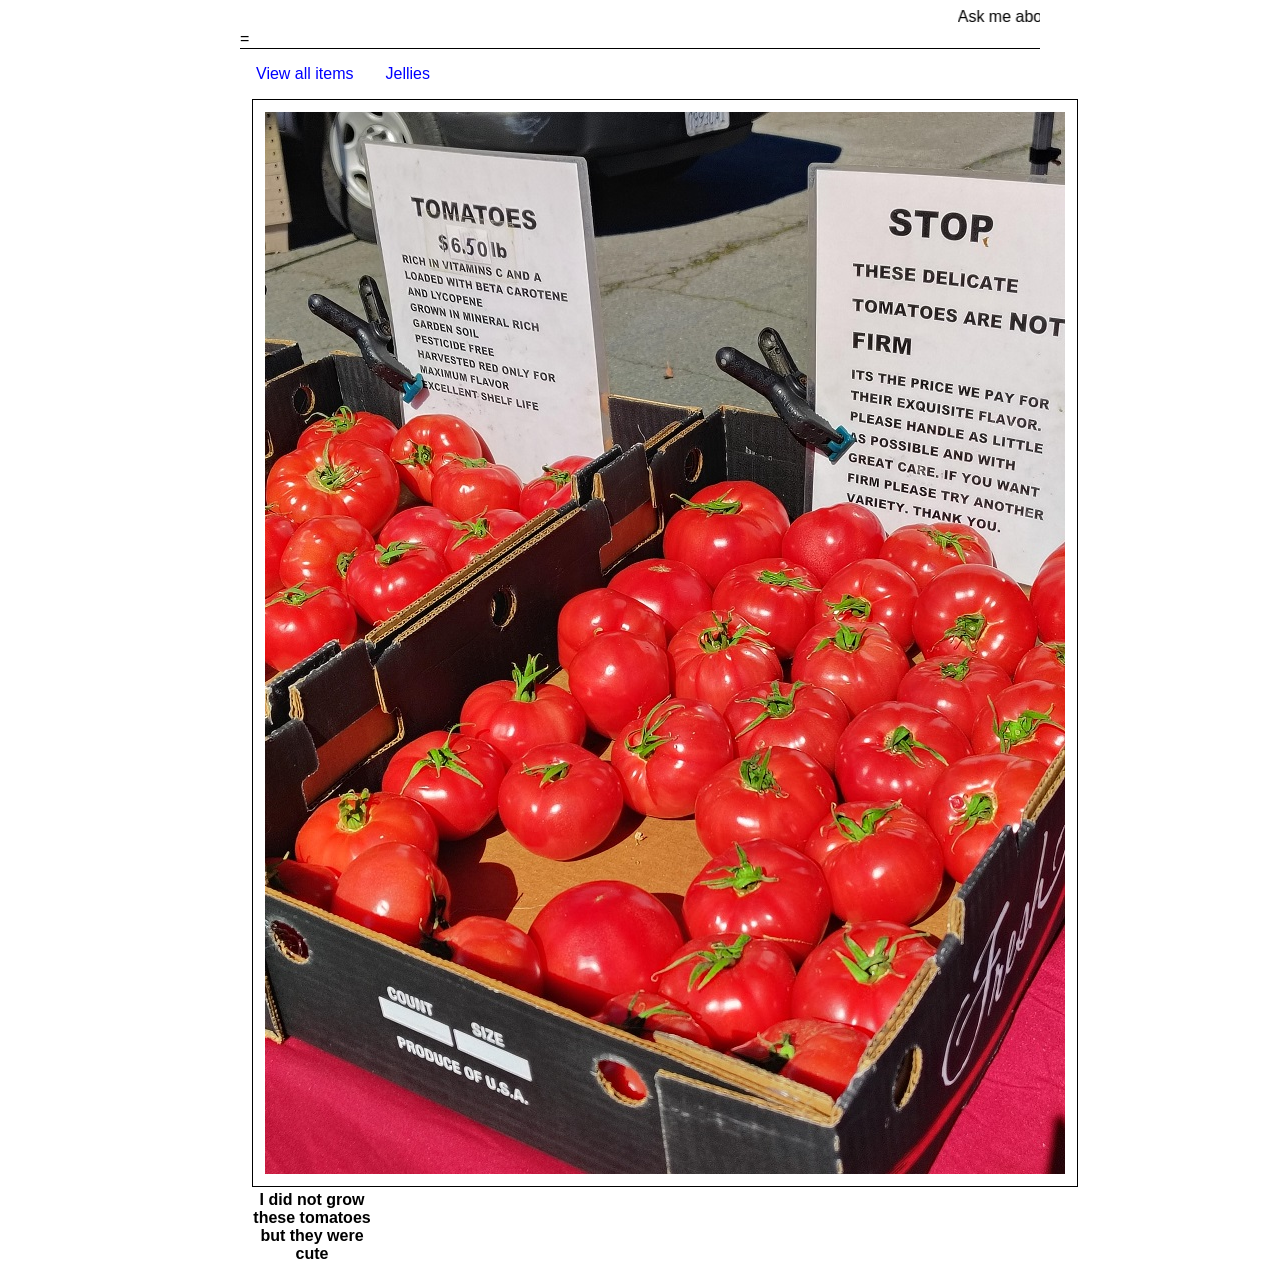
<file: jelly/tomatoes.html>
<!DOCTYPE html>
<html>
  <head>
    
    <meta charset="UTF-8">
    <meta name="viewport" content="width=device-width, initial-scale=1.0">
    <title>neopets test</title>
    <!-- The style.css file allows you to change the look of your web pages.
         If you include the next line in all your web pages, they will all share the same look.
         This makes it easier to make new pages for your site. -->
    <link href="style.css" rel="stylesheet" type="text/css" media="all">
</head>

<body>
    
    <div class="wrapper">

       <header> <marquee> Ask me about my tomatoes </marquee></header>

       
    =
        <!-- Filters -->
        <div class="flexBox">
            <div> 
                <a href="index.html">View all items</a> 
            </div>
            <div>  
                <a href="empty.com">Jellies</a> 
            </div>
        </div>
    
        <!-- Shop Tiles -->
        <div class="shopGrid">
    
        <div> <a href=""><img src="images/specialtomatoes.jpg"></a>
            <br> <b>I did not grow these tomatoes but they were cute</b> 
            <br> </div>

</body>
</file>
<file: style.css>
/* colors */
:root {
    --rich-black: #021323;
    --azure-white: #D8E7F5;
    --surf-blue: #00BBC9;
    --bright-yellow: #F9A021;
    --orange-yellow: #F8BC1C;
    --charm-pink: #EB7CAE;
    --lavender: #A07DB6;
    --celestial: #478CCC;
}


/* fonts */

@font-face {
    font-family: maragsa;
    src: url(/fonts/Maragsa-Display.woff);
}

@font-face {
    font-family: bantayog;
    src: url(/fonts/Bantayog-Regular.woff);
}

@font-face {
    font-family: hauora;
    src: url(/fonts/Hauora-Medium.woff2);
}

@font-face {
    font-family: cream cake;
    src: url(/fonts/Cream\ Cake.otf)
}
/* body */

.top {
    margin: -10px;
    margin-bottom: 8px;
}

.top img {
    width: 100%;
}

body {
    background: linear-gradient(0deg, rgba(0, 187, 201, 1) 0%, rgb(245, 250, 255) 95%);
    background-repeat: no-repeat;
    background-attachment: fixed;
    font-family: hauora;
    color: var(--rich-black);
    scrollbar-color: var(--orange-yellow);
    scrollbar-width: thin;
}

h1, h2, h3, h4 {
    font-family: bantayog;
}

h1 {
    font-size: 48px;
    line-height: 48px;

    padding: 24px;
    border-radius: 8px;
}

h2 {
    font-size: 36px;
    line-height: 36px;
}

h3 {
    font-size: 24px;
    line-height: 22px;
    margin-bottom: 4px;
}

h4 {
    font-size: 18px;
    line-height: 18px;;
    margin-bottom: 8px;
}

p {
    font-size: 14px;
    margin-top: 12px;
    line-height: 16px;
}

.container {
    width: 800px;
    margin: auto;
    background-image: url(/images/gingham_1.png);
    padding: 6px;
    border-radius: 4px;
    box-shadow: 4px 4px rgba(255, 255, 255, 0.39);
}

.container > div {
    padding: 8px;
    margin: 8px;
    border-radius: 4px;
    border: 2px dotted var(--bright-yellow);
    box-shadow: 3px 3px rgb(231, 139, 18);
    background-color: rgba(255, 253, 234, 0.74);
}

.header {
    text-align: center;
}

.header img {
    width: 100%;
    border-radius: 4px;
}

.nav {
    display: flex;
    justify-content: space-evenly;
    font-family: bantayog;
    border-radius: 4px;
    padding: 8px;
    background-color: white !important;
    border: 1px dotted var(--bright-yellow);
}

.nav div {
    padding: 8px 24px;
    background-color: rgba(255, 255, 255, 0.664);
    /* border: 1px solid rgba(255, 255, 255, 0); */
    font-size: 20px;
    border-top: 2px dotted white;
    border-bottom: 2px dotted white;
}

.nav div:hover {
    rotate: .25deg;
    font-size: 20px;
    /* line-height: 24px; */
    border-top: 2px dotted var(--bright-yellow);
    border-bottom: 2px dotted var(--bright-yellow);
}

.nav a {
    text-decoration: none;
    color: #021323;
}

.main {
    display: flex;
    flex-direction: column;
}

.main p {
    margin-bottom: 0;
    margin-top: 6px;
}

.main img {
    width: 100%;
}

.content {
    display: flex;
    gap: 24px;
}

.galleryContainer {
    max-width: 55%;
}

.content h3 {
    margin-top: 8px;
}

.gallery {
    display: grid;
    grid-template-columns: auto auto auto;
    gap: 4px;
    max-height: 400px;
    overflow: auto;
}

.gallery img {
    border-radius: 4px;
    width: 100%;
}

.rideLog {
    text-align: left;
    width: fit-content;
    max-height: 400px;
    overflow: auto;
}

.rideLog table {
    width: 100%;
    border-radius: 8px;
    border: 2px dotted var(--azure-white);
    box-shadow: 4px 4px #022b52a1;
    /* border: 2px solid blue; */
    /* border-collapse: collapse; */
    border-spacing: 0 8px;
}

.rideLog td, th {
    width: fit-content;
    padding: 0 8px;
    border-bottom: 1px solid var(--celestial);
}

.rideLog td {
    font-size: 14px;
}
.rideLog th {
    font-family: bantayog;
    font-size: 15px;
}

.rideLog img {
    width: 150%;
    margin-top: 4px;
}

/* .rideLog tr:nth-child(even) {
    background-color: var(--azure-white);
} */

.rideLog .heading th {
    text-align: left;
    font-size: 18px;
    padding: 8px;
    border-bottom: 2px solid var(--celestial);
}

.flex-row{
    display: flex;
    flex-direction: row;
    gap: 8px;
}

.flex-row img {
    width: 100%;
    margin: auto;
}

.flex-row div {
    background-color: white;
    border-radius: 4px;
}

.right {
    padding: 12px;
    /* border-right: 1px solid var(--bright-yellow); */
}

.left {
    width: 60%;
    justify-items: center;
    /* overflow-y: scroll;
    overflow-x: hidden; */
}

.left img {
    margin: auto;
    width: 90%;
    padding: 4px;
}

.left p {
    font-size: 12px;
}

.left div {
    padding: 8px;
    margin: 4px;
} 


.window {
    display: flex;
    flex-direction: column;
    
}

.window > div {
    padding: 8px;
}

.incentives {
    width: 80%;
}

.buttons {
    display: grid;
    grid-template-columns: auto auto;
    gap: 4px;
    align-items: center;
}

.stamps {
    margin-top: 8px;
    display: block;
}

.stamps img {
    width: 16%;
}

.month-sign {
    width: 96%;
}

.month-sign img {
    border: 2px solid var(--celestial);
    border-radius: 6px;
    width: 100%;
    display: block;
}

.overview {
    margin: 12px 0;
    padding: 12px;
    background-color: #fce4a15b;
    border-radius: 4px;
    border-bottom: 2px dotted var(--bright-yellow);
}

.overview ul {
    font-size: 14px;
    margin: 0;
}

.month {
    background-color: white;
    padding: 12px;
    border-radius: 4px;
    border: 1px dotted var(--bright-yellow);
    margin-bottom: 12px;;
}

.month h2,h3 {
    margin: 4px;
}

.main.blog {
    background: none;
    border: none;
    box-shadow: none;
}


@media (max-width: 620px) {
    .container {
        max-width: 320px;
    }

    .nav {
        flex-direction: column;
        align-items: center;
    }

    .flex-row {
        flex-direction: column;
    }

    .left {
        width: 100%;
    }

    .content {
        flex-direction: column;
    }

    .gallery {
        grid-template-columns: auto auto;
    }

    .galleryContainer {
        max-width: 100%;
    }
}

/* update letter */


.letter > div {
    border: none;
    box-shadow: none;
    padding: 16px;
    background-color: white;
}

.letter p {
    font-size: 18px;
    line-height: 21px;
    letter-spacing: .55px;
}

.letter h2 {
    margin: 0px;
}

.letter img {
    width: 100%;
    margin-bottom: 16px;
    border-radius: 6px;
}

.sig {
    font-family: cream cake;
    font-size: 36px;
}

.tape img{
    margin: 0 0 -40px;
}
</file>
<file: jelly/style.css>
/* Main */

body {
    font-family: Arial, Helvetica, sans-serif;
}

/* Start https://www.cursors-4u.com */ * {cursor: url(https://ani.cursors-4u.net/nature/nat-11/nat1056.cur), auto !important;} /* End https://www.cursors-4u.com */

img {
    border: 1px solid black;
    padding: 12px;
}

a:link {
    color: blue;
    text-decoration: none;
}

a:hover {
    text-decoration: underline;
}

.wrapper {
    position: aboslute;
    top: 0;
    bottom: 0;
    left: 0;
    right: 0;

    width: 800px;
    height: 900px;

    margin-left: auto;
    margin-right: auto;
}

/* Header Image/Text */

.shopkeeperText {
    text-align: left;

    width: 500px;
    overflow: auto; 
    z-index: 99; 

    /* if the text doesn't fit change these values till it does! */
    position: relative; 
    top: 100px; 
    left: 380px; 
    width: 230px; 
    height: 195px; 

    margin-bottom: -195px;

    font-size: 12pt; 
    font-family: arial; 
    color: #5a6cce;
}

.headerImage {
    display: block;
    border: 0px;
    margin-left: auto;
    margin-right: auto;
    margin-bottom: 48px;
}

/* Shop */

.flexBox {
    display: flex; 
    flex: row;
    margin: auto;
    border-top: 1px solid black;
    padding-top: 12px;
}

.flexBox > div {
    margin: 0px 12px;
    padding: 4px;
}

.shopGrid {
    display: grid;
    grid-template-columns: auto auto auto auto;
    column-gap: 48px;
    row-gap: 48px;
    margin: 12px;   
}

.shopGrid > div {
    width: 120px;
    height: 120px;
    text-align: center;
}
</file>
